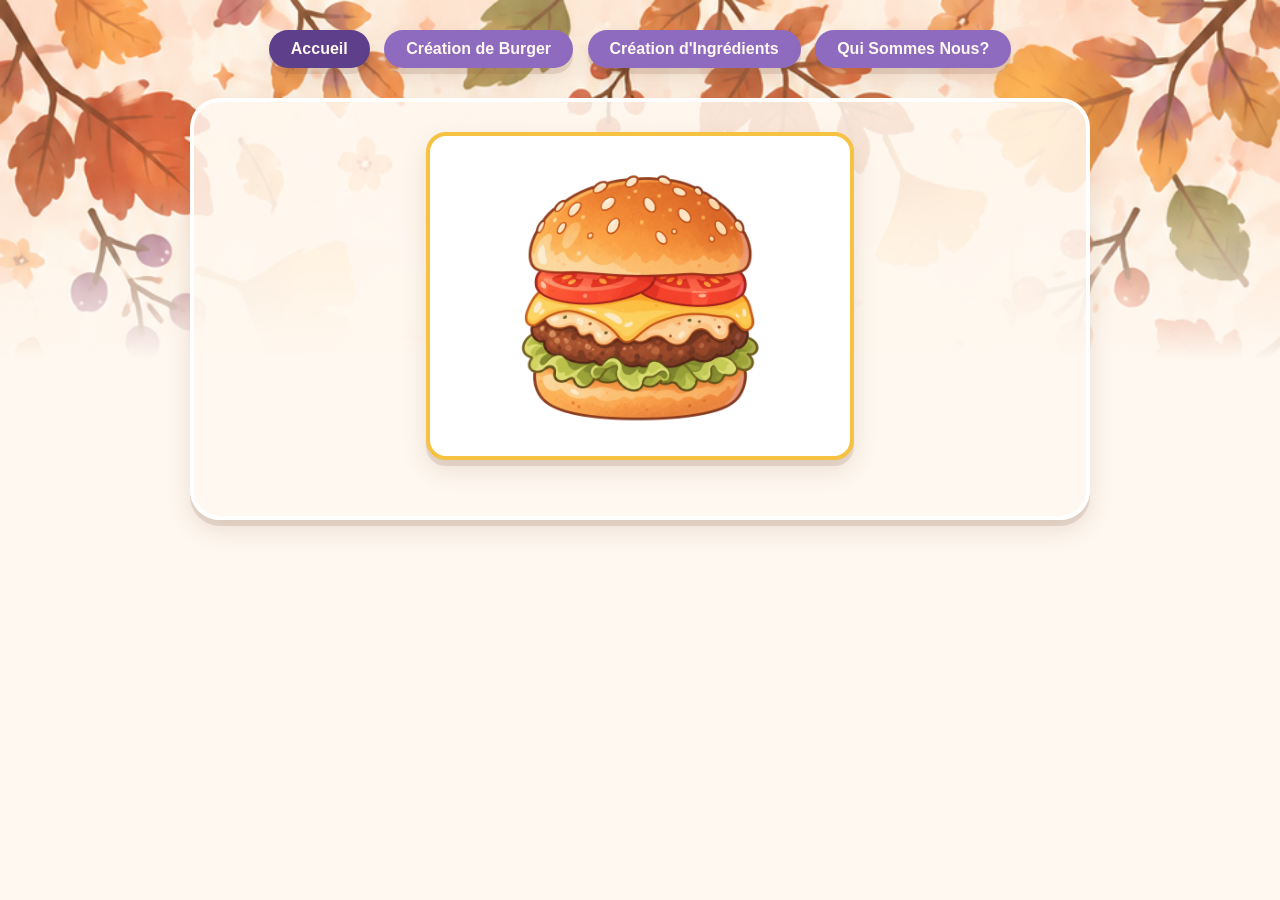
<file: BurgerFactory/index.html>
<!doctype html>
<html lang="fr">
<head>
    <meta charset="UTF-8">
    <meta name="viewport"
          content="width=device-width, user-scalable=no, initial-scale=1.0, maximum-scale=1.0, minimum-scale=1.0">
    <meta http-equiv="X-UA-Compatible" content="ie=edge">
    <title>Burger Factory</title>
    <link rel="stylesheet" href="css/style.css">
</head>
<body>
<nav>
    <a href="index.html" class="actif">Accueil</a>
    <a href="creation_burger.html">Création de Burger</a>
    <a href="creation_ingredient.html">Création d'Ingrédients</a>
    <a href="qui-sommes-nous.html">Qui Sommes Nous?</a>
</nav>
<main>
    <div class="cadre-image">
        <img id="diaporama" src="img/burger/Burger_Boeuf.png" alt="Images de burger">
    </div>
    <p id="nom-burger"></p>
</main>

<script src="js/accueil.js"></script>
</body>
</html>
</file>
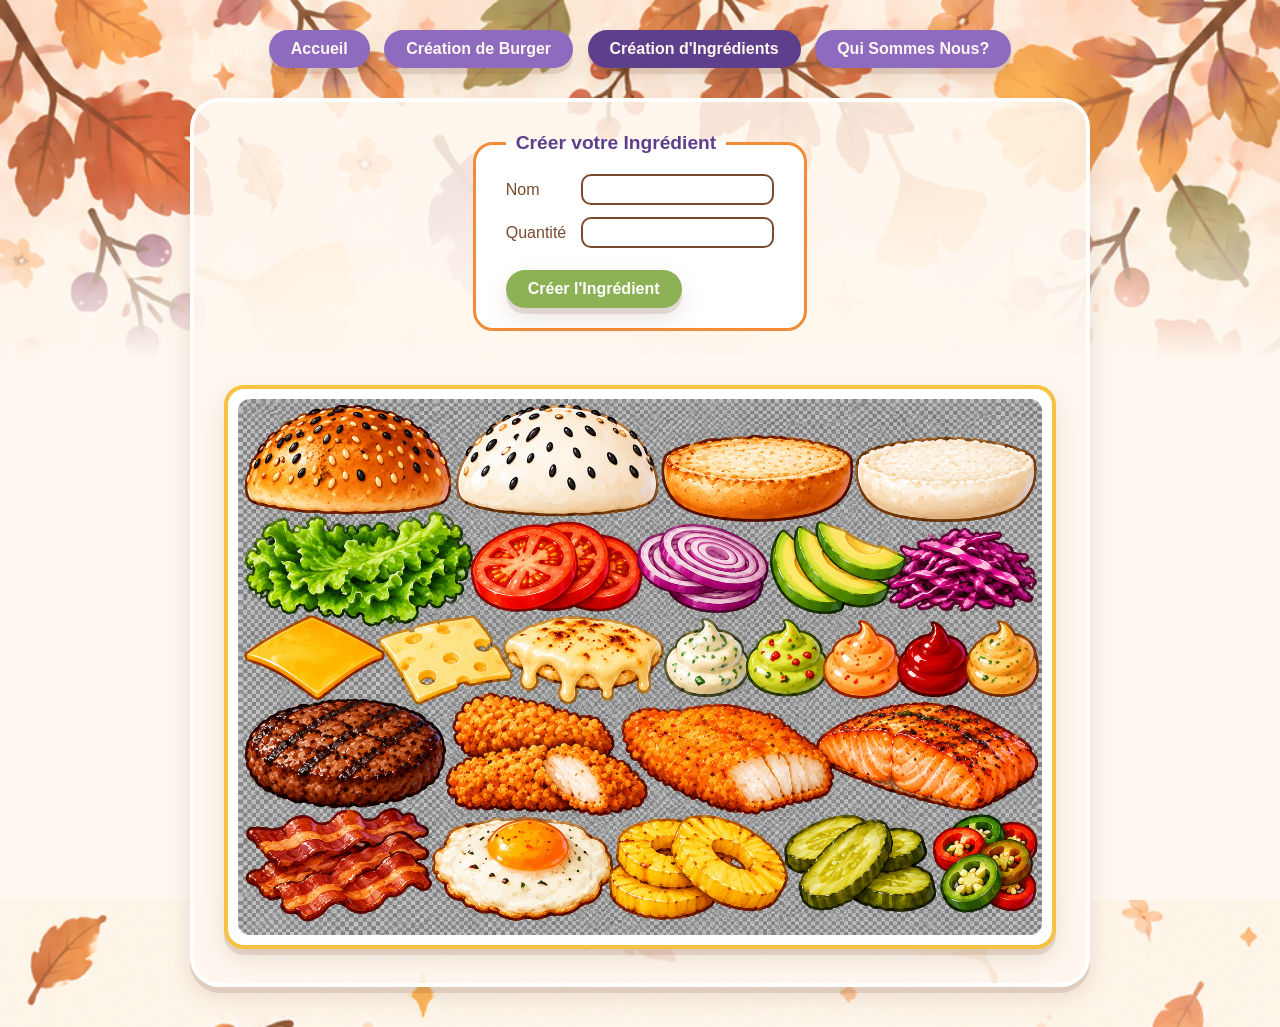
<file: BurgerFactory/creation_ingredient.html>
<!doctype html>
<html lang="fr">
<head>
    <meta charset="UTF-8">
    <meta name="viewport"
          content="width=device-width, user-scalable=no, initial-scale=1.0, maximum-scale=1.0, minimum-scale=1.0">
    <meta http-equiv="X-UA-Compatible" content="ie=edge">
    <title>Création des Ingrédients</title>
    <link rel="stylesheet" href="css/style.css">
</head>
<body>
<nav>
    <a href="index.html">Accueil</a>
    <a href="creation_burger.html">Création de Burger</a>
    <a href="creation_ingredient.html" class="actif">Création d'Ingrédients</a>
    <a href="qui-sommes-nous.html">Qui Sommes Nous?</a>
</nav>
<main>
    <fieldset>
        <legend>Créer votre Ingrédient</legend>
        <div class="champ">
            <label for="nom-ingredient">Nom</label><input id="nom-ingredient" type="text">
        </div>
        <div class="champ">
            <label for="quantite-ingredient">Quantité</label><input id="quantite-ingredient" type="number">
        </div>
        <button id="btn-creer-ingredient">Créer l'Ingrédient</button>
    </fieldset>
    <p class="message" id="message-ingredient"></p>
    <div class="cadre-image">
        <img src="img/ingredients.png" alt="Images des Ingrédients">
    </div>
</main>
<script src="js/ingredients-base.js"></script>
<script src="js/ingredient.js"></script>
</body>
</html>
</file>
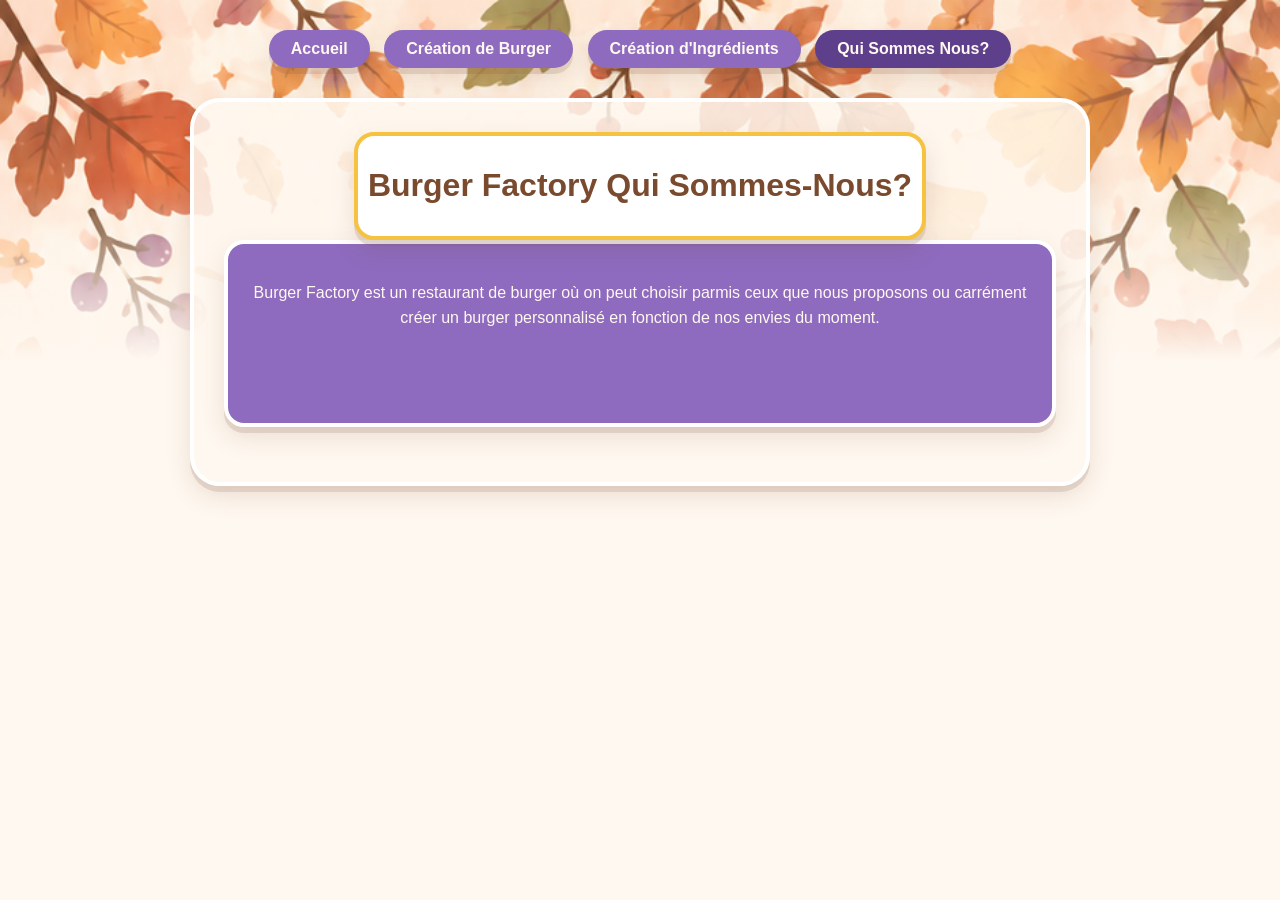
<file: BurgerFactory/qui-sommes-nous.html>
<!doctype html>
<html lang="fr">
<head>
    <meta charset="UTF-8">
    <meta name="viewport"
          content="width=device-width, user-scalable=no, initial-scale=1.0, maximum-scale=1.0, minimum-scale=1.0">
    <meta http-equiv="X-UA-Compatible" content="ie=edge">
    <title>Qui Sommes-Nous?</title>
    <link rel="stylesheet" href="css/style.css">
</head>
<body>
<nav>
    <a href="index.html">Accueil</a>
    <a href="creation_burger.html">Création de Burger</a>
    <a href="creation_ingredient.html">Création d'Ingrédients</a>
    <a href="qui-sommes-nous.html" class="actif">Qui Sommes Nous?</a>
</nav>
<main>
    <div class="cadre-image">
        <h1>Burger Factory Qui Sommes-Nous?</h1>
    </div>
    <div class="texte-presentation">
        <p>Burger Factory est un restaurant de burger où on peut choisir parmis ceux que nous proposons ou carrément créer un burger personnalisé en fonction de nos envies du moment.</p>
        <p id="infos-ferme">
            <ul id="liste-productions"></ul>
        </p>
    </div>
</main>
<script src="js/qui-sommes-nous.js"></script>
</body>
</html>
</file>
<file: BurgerFactory/css/style.css>
/* ---------- Variables de couleurs ---------- */
:root {
    --cream: #FFF8F0;
    --brown: #7A4A2E;
    --orange: #F28C38;
    --goldy: #F5C242;
    --purp: #8E6BBF;
    --darkPurp: #5E3F8C;
    --Green: #8DB255;
    --darkGreen: #6F9140;
    --red: #D9534F;
    --shadows: 0 6px 0 rgba(122, 74, 46, 0.15), 0 10px 25px rgba(122, 74, 46, 0.15);
}

* {
    box-sizing: border-box;
}



body {
    margin: 0;
    min-height: 100vh;
    font-family: "Fredoka", sans-serif;
    color: var(--brown);
    background-color: var(--cream);
    background-image: linear-gradient(to bottom, transparent 0%, transparent 20%, var(--cream) 40%),
    url("../img/fond-automne.jpg");
    background-size: cover;
    background-position: top center;
    background-repeat: no-repeat;
    background-attachment: fixed;
}


/* ---------- Menu de navigation ---------- */
nav {
    text-align: center;
    padding: 25px 10px;
}

nav a {
    display: inline-block;
    margin: 5px;
    padding: 10px 22px;
    border-radius: 999px;
    background-color: var(--purp);
    color: var(--cream);
    font-weight: 600;
    text-decoration: none;
    box-shadow: var(--shadows);
    transition: background-color 0.2s, transform 0.2s;
}

nav a:hover {
    background-color: var(--orange);
    transform: translateY(-2px);
}

nav a.actif {
    background-color: var(--darkPurp);
}


/* ---------- Bloc central ---------- */
main {
    width: 90%;
    max-width: 900px;
    margin: 0 auto 40px;
    padding: 30px;
    background-color: rgba(255, 248, 240, 0.85);
    border: 4px solid white;
    border-radius: 30px;
    box-shadow: var(--shadows);
    text-align: center;
}


/* ---------- diaporama, bannière, ingrédients ---------- */
.cadre-image {
    display: inline-block;
    padding: 10px;
    background-color: white;
    border: 4px solid var(--goldy);
    border-radius: 20px;
    box-shadow: var(--shadows);
}

.cadre-image img {
    display: block;
    max-width: 100%;
    border-radius: 12px;
}

#diaporama {
    width: 400px;
    height: 300px;
    object-fit: contain;
    cursor: pointer;
}

#nom-burger {
    margin-top: 15px;
    font-size: 1.4em;
    font-weight: 600;
    color: var(--orange);
}

/* ---------- Formulaires ---------- */
fieldset {
    display: inline-block;
    min-width: 320px;
    padding: 20px 30px;
    border: 3px solid var(--orange);
    border-radius: 20px;
    background-color: white;
    text-align: left;
}

legend {
    padding: 0 10px;
    font-weight: 600;
    font-size: 1.2em;
    color: var(--darkPurp);
}

.champ {
    display: flex;
    justify-content: space-between;
    align-items: center;
    gap: 15px;
    margin-bottom: 12px;
}

input, select {
    padding: 6px 10px;
    font-family: inherit;
    color: var(--brown);
    background-color: white;
    border: 2px solid var(--brown);
    border-radius: 10px;
    outline: none;
}

input:focus, select:focus {
    border-color: var(--purp);
}

button {
    margin-top: 10px;
    padding: 10px 22px;
    font-family: inherit;
    font-weight: 600;
    font-size: 1em;
    color: white;
    background-color: var(--Green);
    border: none;
    border-radius: 999px;
    box-shadow: var(--shadows);
    cursor: pointer;
    transition: background-color 0.2s;
}

button:hover {
    background-color: var(--darkGreen);
}


/* ---------- Messages d'erreur et de succès ---------- */
.message {
    min-height: 1.5em;
    margin: 15px 0;
    font-weight: 500;
}

.erreur {
    color: var(--red);
}

.succes {
    color: var(--darkGreen);
}


/* ---------- "Qui sommes-nous ?" ---------- */
.texte-presentation {
    margin-bottom: 25px;
    padding: 20px 25px;
    background-color: var(--purp);
    color: var(--cream);
    border: 4px solid white;
    border-radius: 20px;
    box-shadow: var(--shadows);
    line-height: 1.6;
}

.texte-presentation ul {
    display: inline-block;
    text-align: left;
}


/* ---------- Footer ---------- */
footer {
    text-align: center;
    padding: 20px;
    font-size: 0.9em;
}
</file>
